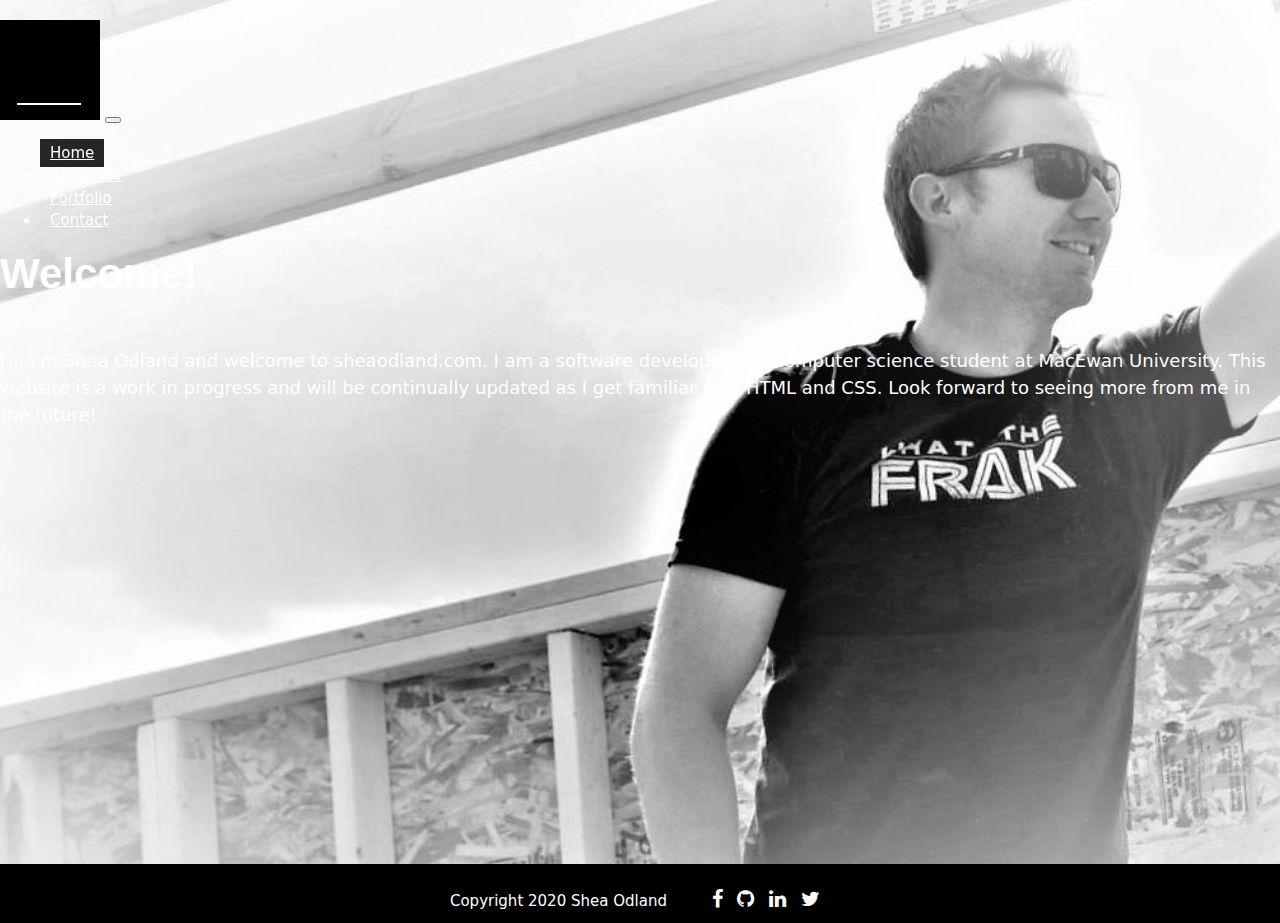
<file: index.html>
<!DOCTYPE html>
<html>
<head>
  <meta name="viewport" content="width=device-width, initial-scale=1.0, shrink-to-fit=no">
  <link rel="stylesheet" href="https://www.w3schools.com/w3css/4/w3.css">
  <link rel="stylesheet" href="https://cdnjs.cloudflare.com/ajax/libs/font-awesome/4.7.0/css/font-awesome.min.css">
  <link rel="stylesheet" href="styles.css">
  <link rel="stylesheet" href="https://stackpath.bootstrapcdn.com/bootstrap/4.5.0/css/bootstrap.min.css" integrity="sha384-9aIt2nRpC12Uk9gS9baDl411NQApFmC26EwAOH8WgZl5MYYxFfc+NcPb1dKGj7Sk" crossorigin="anonymous">
  <title>Shea Odland</title>  
</head>
<body>
	<header>
		<nav class="navbar navbar-expand-sm navbar-light">
			<video src="img/SheaOdlandLogo.mp4" autoplay loop width="100"></video>
			<button class="navbar-toggler" type="button" data-toggle="collapse" data-target="#navbarSupportedContent" aria-controls="navbarSupportedContent" aria-expanded="false" aria-label="Toggle navigation">
				<span class="navbar-toggler-icon"></span>
			</button>
			<div class="collapse navbar-collapse" id="navbarSupportedContent">
			  	<ul class="navbar-nav ml-sm-auto">
					<li class="nav-item active">
				  		<a class="nav-link" href="http://sheaodland.com">Home<span class="sr-only">(current)</span></a>
					</li>
					<li class="nav-item">
				  		<a class="nav-link" href="http://sheaodland.com/about">About Me</a>
					</li>
					<li class="nav-item">
						<a class="nav-link" href="http://sheaodland.com/portfolio">Portfolio</a>
				  	</li>
				  	<li class="nav-item">
						<a class="nav-link" href="http://sheaodland.com/contact">Contact</a>
			  		</li>
				</ul>
			</div>
		</nav>
	</header>

	<section class="banner" style="background-image: url(img/shea4.jpg);">
		<div class="container">
			<div class="row justify-content-start">
				<div class="col-sm-6">
					<h2>Welcome!</h2>
					<p>Hi, I'm Shea Odland and welcome to sheaodland.com. I am a software developer and computer science student at MacEwan University. This website is a work in progress and will be continually updated as I get familiar with HTML and CSS. Look forward to seeing more from me in the future! </p>
				</div>
			</div>
		</div>
	</section>

	<footer class="footer">
		<div class="container-fluid">
			<div class="row justify-content-end">
				<span>Copyright 2020 Shea Odland</span>
				<ul class="social">
					<li><a href="https://www.facebook.com/shea.odland/" class="fa fa-facebook" target="_blank"></a></li>
					<li><a href="https://github.com/odlands/" class="fa fa-github" target="_blank"></a></li>
					<li><a href="https://www.linkedin.com/in/shea-odland-7a04bb117/" class="fa fa-linkedin" target="_blank"></a></li>
					<li><a href="https://twitter.com/darthsweetness" class="fa fa-twitter" target="_blank"></a></li>
				</ul>
			</div>
		</div>
	</footer>

<script src="https://code.jquery.com/jquery-3.5.1.slim.min.js" integrity="sha384-DfXdz2htPH0lsSSs5nCTpuj/zy4C+OGpamoFVy38MVBnE+IbbVYUew+OrCXaRkfj" crossorigin="anonymous"></script>
<script src="https://cdn.jsdelivr.net/npm/popper.js@1.16.0/dist/umd/popper.min.js" integrity="sha384-Q6E9RHvbIyZFJoft+2mJbHaEWldlvI9IOYy5n3zV9zzTtmI3UksdQRVvoxMfooAo" crossorigin="anonymous"></script>
<script src="https://stackpath.bootstrapcdn.com/bootstrap/4.5.0/js/bootstrap.min.js" integrity="sha384-OgVRvuATP1z7JjHLkuOU7Xw704+h835Lr+6QL9UvYjZE3Ipu6Tp75j7Bh/kR0JKI" crossorigin="anonymous"></script>
</body>
</html>
</file>
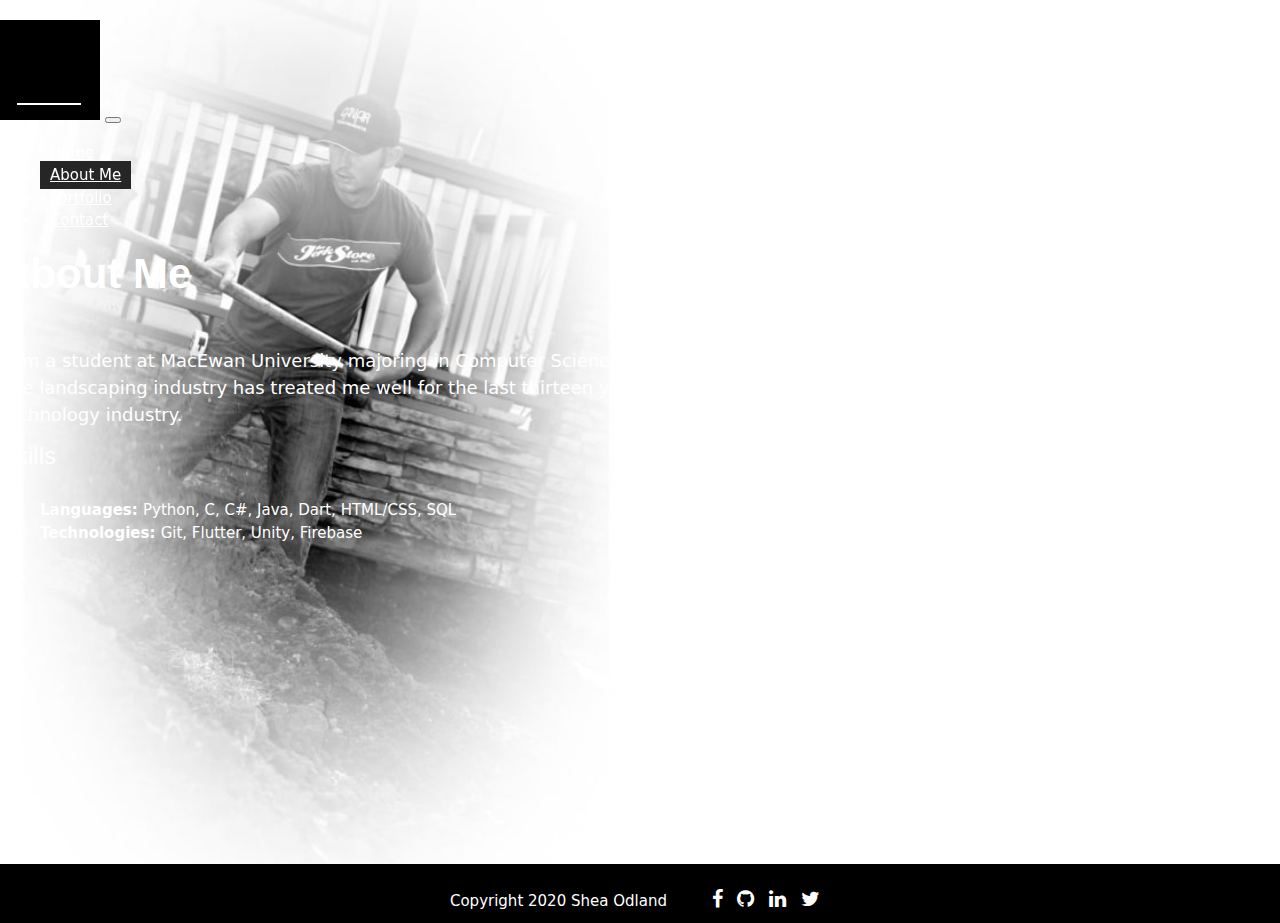
<file: about.html>
<!DOCTYPE html>
<html>
<head>
  <meta name="viewport" content="width=device-width, initial-scale=1.0, shrink-to-fit=no">
  <link rel="stylesheet" href="https://www.w3schools.com/w3css/4/w3.css">
  <link rel="stylesheet" href="https://cdnjs.cloudflare.com/ajax/libs/font-awesome/4.7.0/css/font-awesome.min.css">
  <link rel="stylesheet" href="styles.css">
  <link rel="stylesheet" href="https://stackpath.bootstrapcdn.com/bootstrap/4.5.0/css/bootstrap.min.css" integrity="sha384-9aIt2nRpC12Uk9gS9baDl411NQApFmC26EwAOH8WgZl5MYYxFfc+NcPb1dKGj7Sk" crossorigin="anonymous">
  <title>Shea Odland</title>  
</head>
<body>

	<header>
		<nav class="navbar navbar-expand-sm navbar-light">
			<video src="img/SheaOdlandLogo.mp4" autoplay loop width="100"></video>
			<!-- <img class="logo" width="100" src="img/SheaOdlandLogo.jpg" alt="SOLogo"> -->
			<button class="navbar-toggler" type="button" data-toggle="collapse" data-target="#navbarSupportedContent" aria-controls="navbarSupportedContent" aria-expanded="false" aria-label="Toggle navigation">
				<span class="navbar-toggler-icon"></span>
			</button>
			<div class="collapse navbar-collapse" id="navbarSupportedContent">
			  	<ul class="navbar-nav ml-sm-auto">
					<li class="nav-item">
				  		<a class="nav-link" href="http://sheaodland.com">Home</a>
					</li>
					<li class="nav-item active">
				  		<a class="nav-link" href="http://sheaodland.com/about">About Me<span class="sr-only">(current)</span></a>
					</li>
					<li class="nav-item">
						<a class="nav-link" href="http://sheaodland.com/portfolio">Portfolio</a>
				  	</li>
				  	<li class="nav-item">
						<a class="nav-link" href="http://sheaodland.com/contact">Contact</a>
			  		</li>
				</ul>
			</div>
		</nav>
	</header>

	<section class="banner" style="background-image: url(img/shea5.jpg);">
		<div class="container">
			<div class="row justify-content-end">
				<div class="col-sm-6">
					<h2>About Me</h2>
					<p>I am a student at MacEwan University majoring in Computer Science and minoring in Business and am set to graduate in December 2020. The landscaping industry has treated me well for the last thirteen years but I am eager to transfer my passion and work ethic to the technology industry.</p>
                    <h3>Skills</h3>
                    <ul class="skills">
                        <li><b>Languages: </b>Python, C, C#, Java, Dart, HTML/CSS, SQL</li>
                        <li><b>Technologies: </b>Git, Flutter, Unity, Firebase</li>
                    </ul>
				</div>
			</div>
		</div>
	</section>

	<!-- <nav class="main-nav shadow p-3">
		<ul>
			<li class="home"><a href="http://sheaodland.com" title="Home"><i class="fa fa-home"></i></a></li>
			<li><a href="http://sheaodland.com/about" title="About Me" class="about">About</a></li>
			<li><a href="http://sheaodland.com/portfolio" title="Portfolio">Portfolio</a></li>
			<li><a href="http://sheaodland.com/contact" title="Contact">Contact</a></li>
		</ul>
	</nav> -->
	<footer class="footer">
		<div class="container-fluid">
			<div class="row justify-content-end">
				<span>Copyright 2020 Shea Odland</span>
				<ul class="social">
					<li><a href="https://www.facebook.com/shea.odland/" class="fa fa-facebook" target="_blank"></a></li>
					<li><a href="https://github.com/odlands/" class="fa fa-github" target="_blank"></a></li>
					<li><a href="https://www.linkedin.com/in/shea-odland-7a04bb117/" class="fa fa-linkedin" target="_blank"></a></li>
					<li><a href="https://twitter.com/darthsweetness" class="fa fa-twitter" target="_blank"></a></li>
				</ul>
			</div>
		</div>
	</footer>

<script src="https://code.jquery.com/jquery-3.5.1.slim.min.js" integrity="sha384-DfXdz2htPH0lsSSs5nCTpuj/zy4C+OGpamoFVy38MVBnE+IbbVYUew+OrCXaRkfj" crossorigin="anonymous"></script>
<script src="https://cdn.jsdelivr.net/npm/popper.js@1.16.0/dist/umd/popper.min.js" integrity="sha384-Q6E9RHvbIyZFJoft+2mJbHaEWldlvI9IOYy5n3zV9zzTtmI3UksdQRVvoxMfooAo" crossorigin="anonymous"></script>
<script src="https://stackpath.bootstrapcdn.com/bootstrap/4.5.0/js/bootstrap.min.js" integrity="sha384-OgVRvuATP1z7JjHLkuOU7Xw704+h835Lr+6QL9UvYjZE3Ipu6Tp75j7Bh/kR0JKI" crossorigin="anonymous"></script>
</body>
</html>
</file>
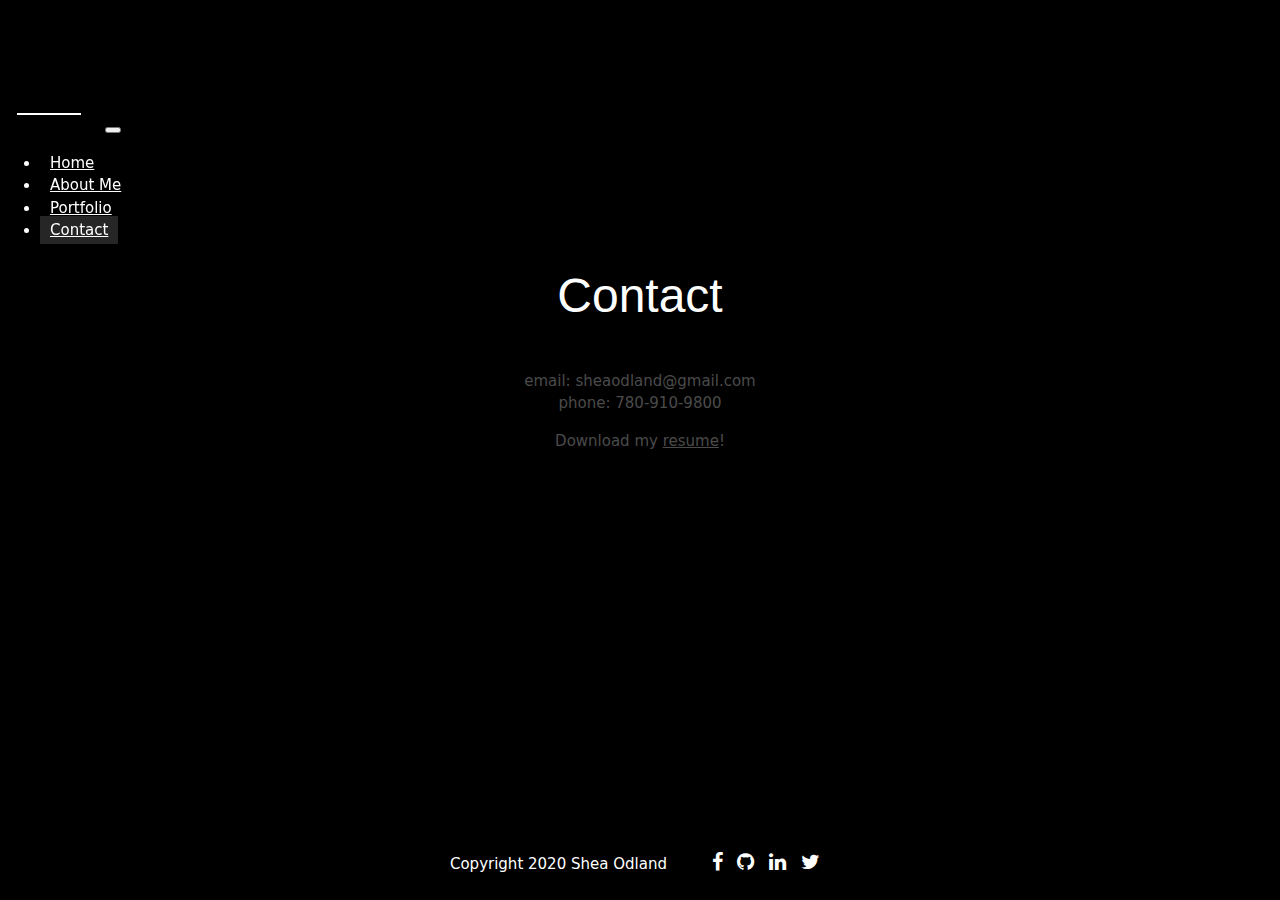
<file: contact.html>
<!DOCTYPE html>
<html>
<head>
  <meta name="viewport" content="width=device-width, initial-scale=1.0, shrink-to-fit=no">
  <link rel="stylesheet" href="https://www.w3schools.com/w3css/4/w3.css">
  <link rel="stylesheet" href="https://cdnjs.cloudflare.com/ajax/libs/font-awesome/4.7.0/css/font-awesome.min.css">
  <link rel="stylesheet" href="styles.css">
  <link rel="stylesheet" href="https://stackpath.bootstrapcdn.com/bootstrap/4.5.0/css/bootstrap.min.css" integrity="sha384-9aIt2nRpC12Uk9gS9baDl411NQApFmC26EwAOH8WgZl5MYYxFfc+NcPb1dKGj7Sk" crossorigin="anonymous">
  <title>Shea Odland</title>  
</head>
<body>
	<header>
		<nav class="navbar navbar-expand-sm navbar-light">
			<video src="img/SheaOdlandLogo.mp4" autoplay loop width="100"></video>
			<!-- <img class="logo" width="100" src="img/SheaOdlandLogo.jpg" alt="SOLogo"> -->
			<button class="navbar-toggler" type="button" data-toggle="collapse" data-target="#navbarSupportedContent" aria-controls="navbarSupportedContent" aria-expanded="false" aria-label="Toggle navigation">
				<span class="navbar-toggler-icon"></span>
			</button>
			<div class="collapse navbar-collapse" id="navbarSupportedContent">
			  	<ul class="navbar-nav ml-sm-auto">
					<li class="nav-item">
				  		<a class="nav-link" href="http://sheaodland.com">Home</a>
					</li>
					<li class="nav-item">
				  		<a class="nav-link" href="http://sheaodland.com/about">About Me</a>
					</li>
					<li class="nav-item">
						<a class="nav-link" href="http://sheaodland.com/portfolio">Portfolio</a>
				  	</li>
				  	<li class="nav-item active">
						<a class="nav-link" href="http://sheaodland.com/contact">Contact<span class="sr-only">(current)</span></a>
			  		</li>
				</ul>
			</div>
		</nav>
	</header>

    <main>
        <article class="contact">
            <h2>Contact</h2>
                <p><br>email: sheaodland@gmail.com<br>
                phone: 780-910-9800</p>
                <p>Download my <a href="/SheaOdlandResume.pdf" download>resume</a>!</p>
        </article>
    </main>
	<footer class="cfooter">
		<div class="footer">		
			<span class="copyright">Copyright 2020 Shea Odland</span>
			<div class="social">
				<ul>
					<li><a href="https://www.facebook.com/shea.odland/" class="fa fa-facebook" target="_blank"></a></li>
					<li><a href="https://github.com/odlands/" class="fa fa-github" target="_blank"></a></li>
					<li><a href="https://www.linkedin.com/in/shea-odland-7a04bb117/" class="fa fa-linkedin" target="_blank"></a></li>
					<li><a href="https://twitter.com/darthsweetness" class="fa fa-twitter" target="_blank"></a></li>
				</ul>
			</div>	
		</div>
	</footer>
	<script src="https://code.jquery.com/jquery-3.5.1.slim.min.js" integrity="sha384-DfXdz2htPH0lsSSs5nCTpuj/zy4C+OGpamoFVy38MVBnE+IbbVYUew+OrCXaRkfj" crossorigin="anonymous"></script>
	<script src="https://cdn.jsdelivr.net/npm/popper.js@1.16.0/dist/umd/popper.min.js" integrity="sha384-Q6E9RHvbIyZFJoft+2mJbHaEWldlvI9IOYy5n3zV9zzTtmI3UksdQRVvoxMfooAo" crossorigin="anonymous"></script>
	<script src="https://stackpath.bootstrapcdn.com/bootstrap/4.5.0/js/bootstrap.min.js" integrity="sha384-OgVRvuATP1z7JjHLkuOU7Xw704+h835Lr+6QL9UvYjZE3Ipu6Tp75j7Bh/kR0JKI" crossorigin="anonymous"></script>
</body>
</html>
</file>
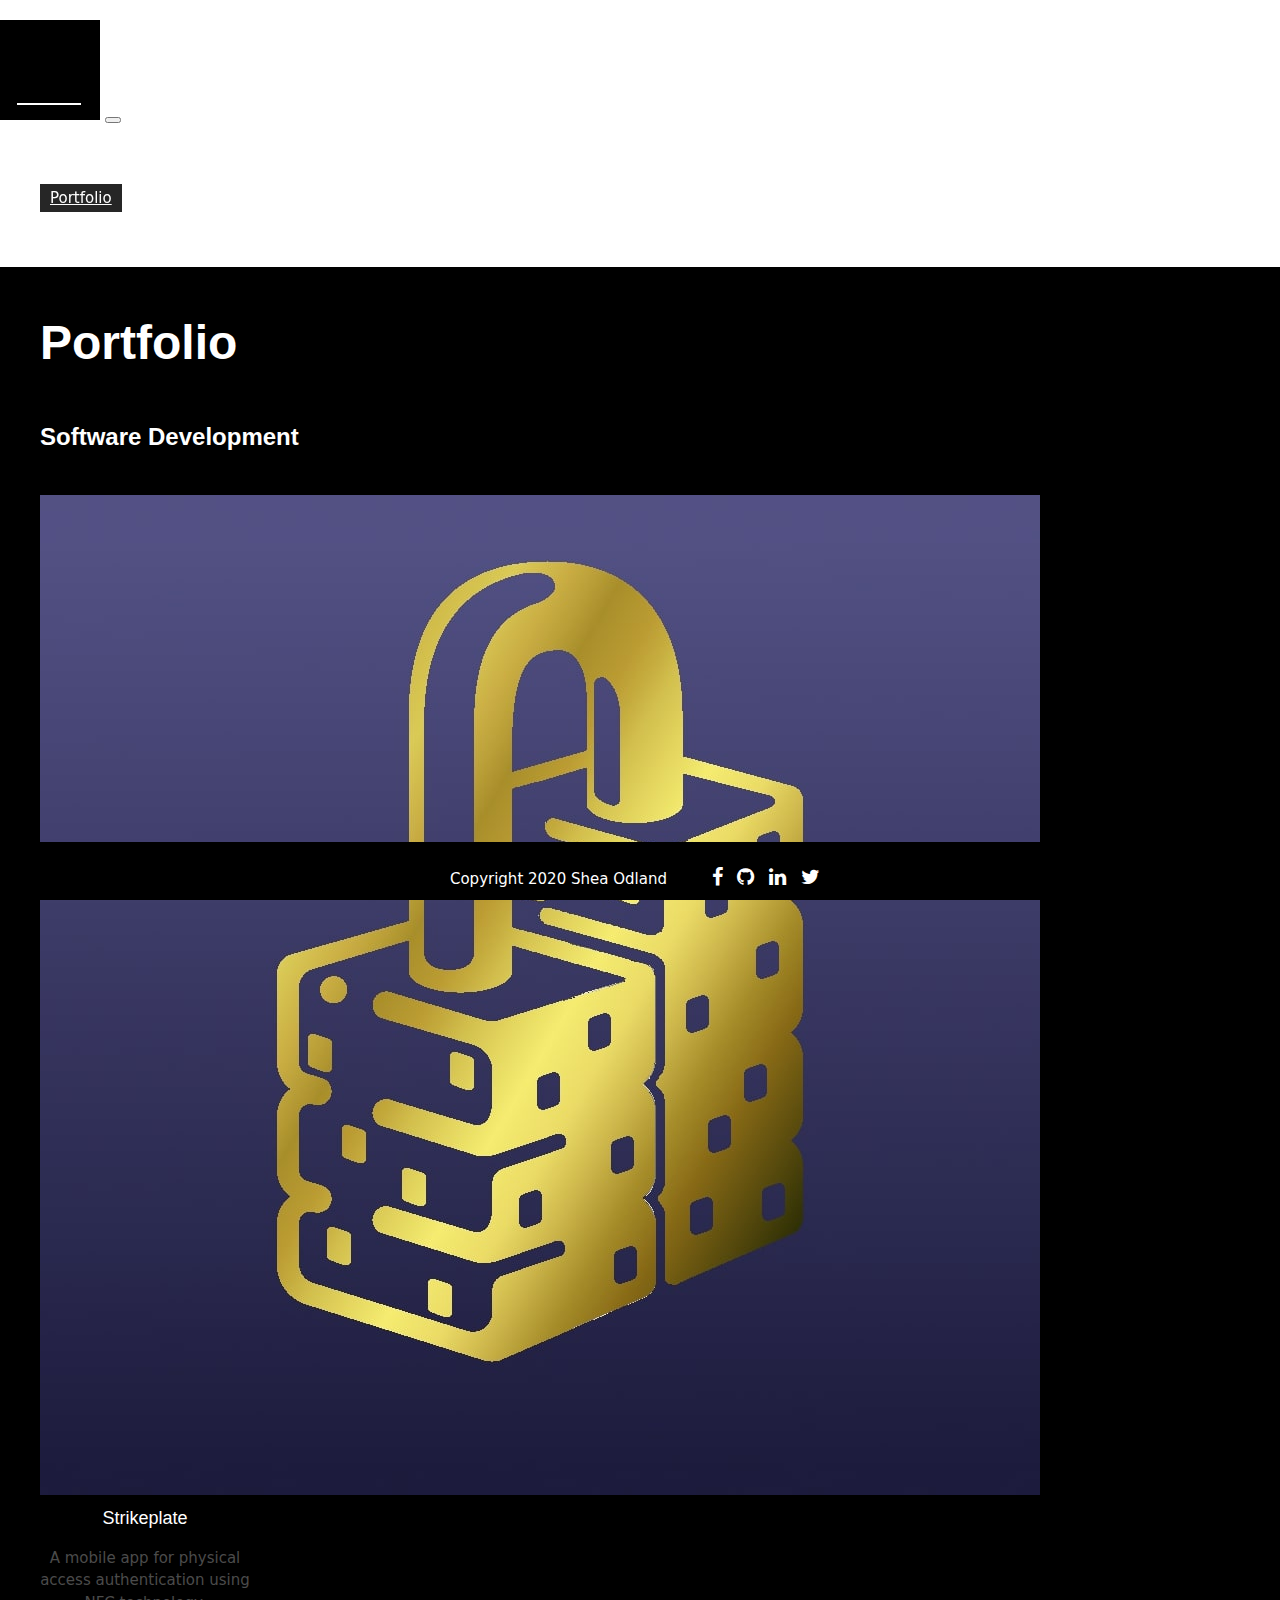
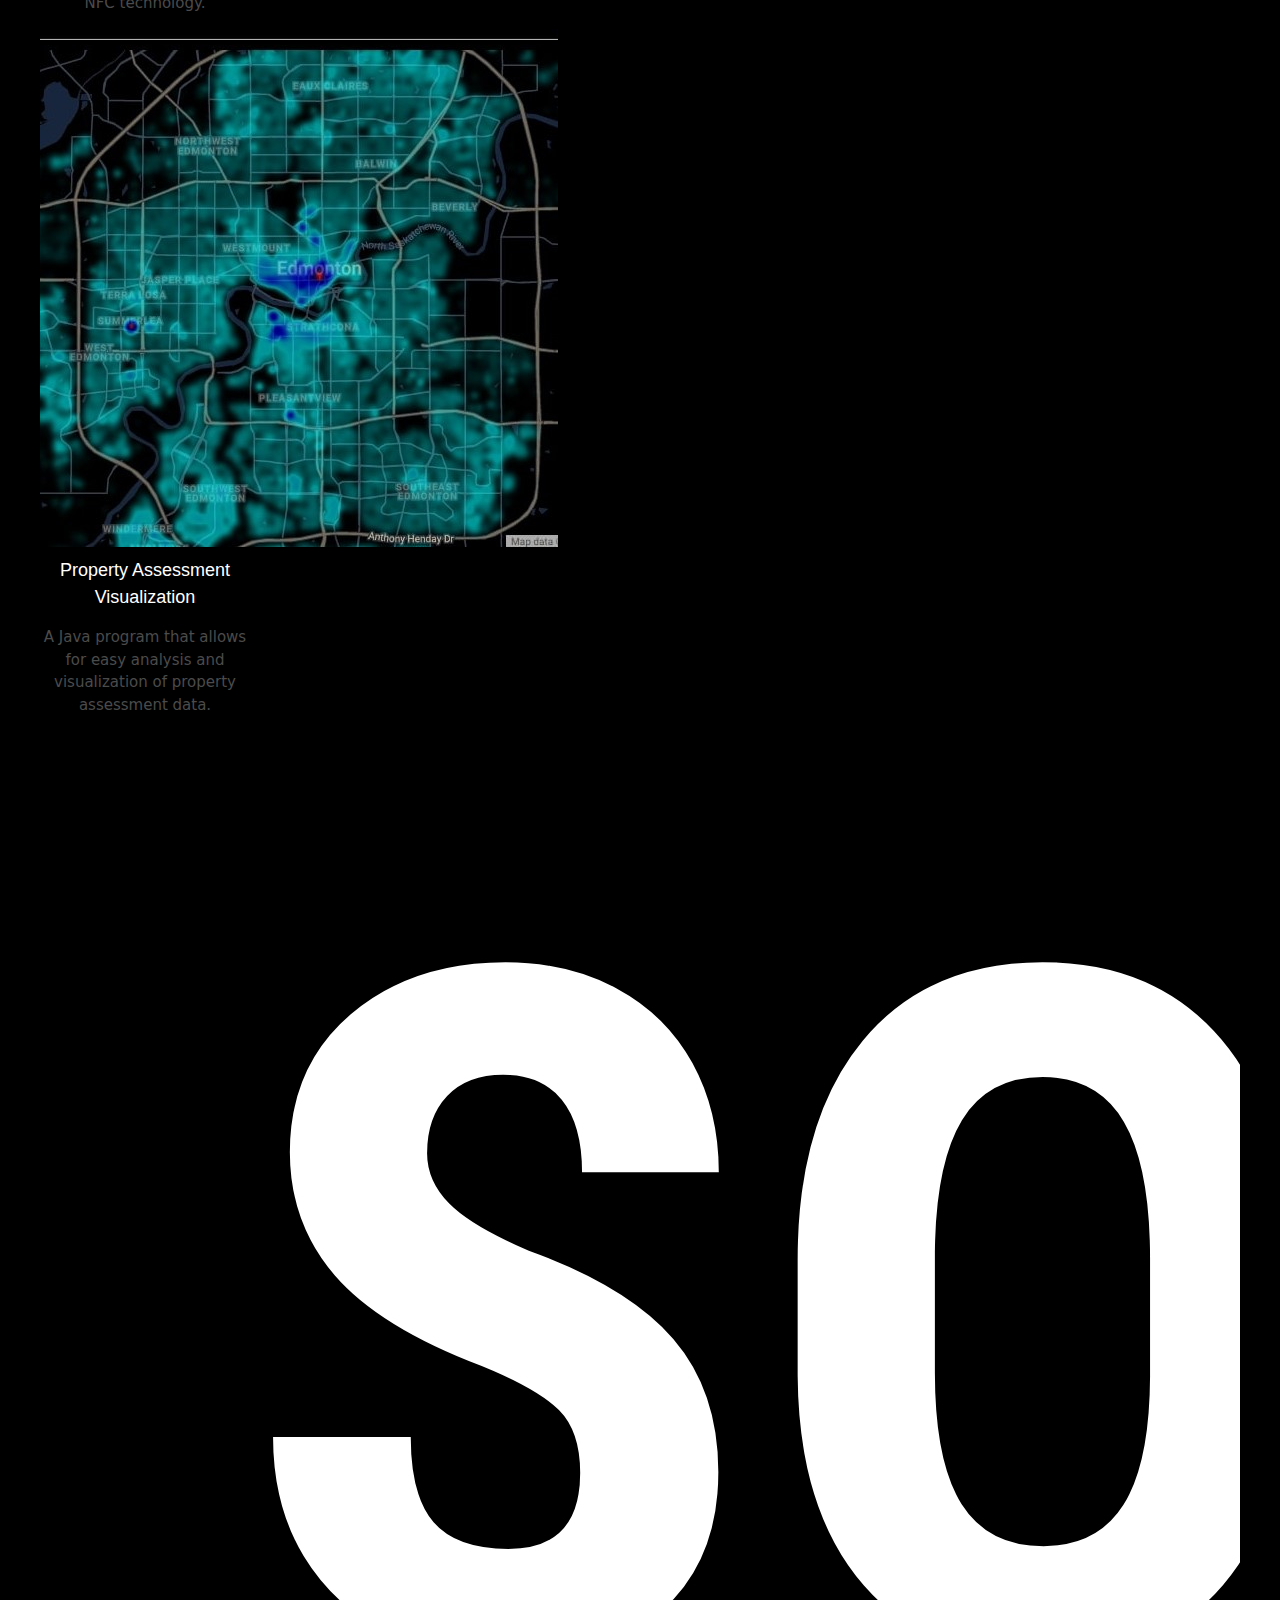
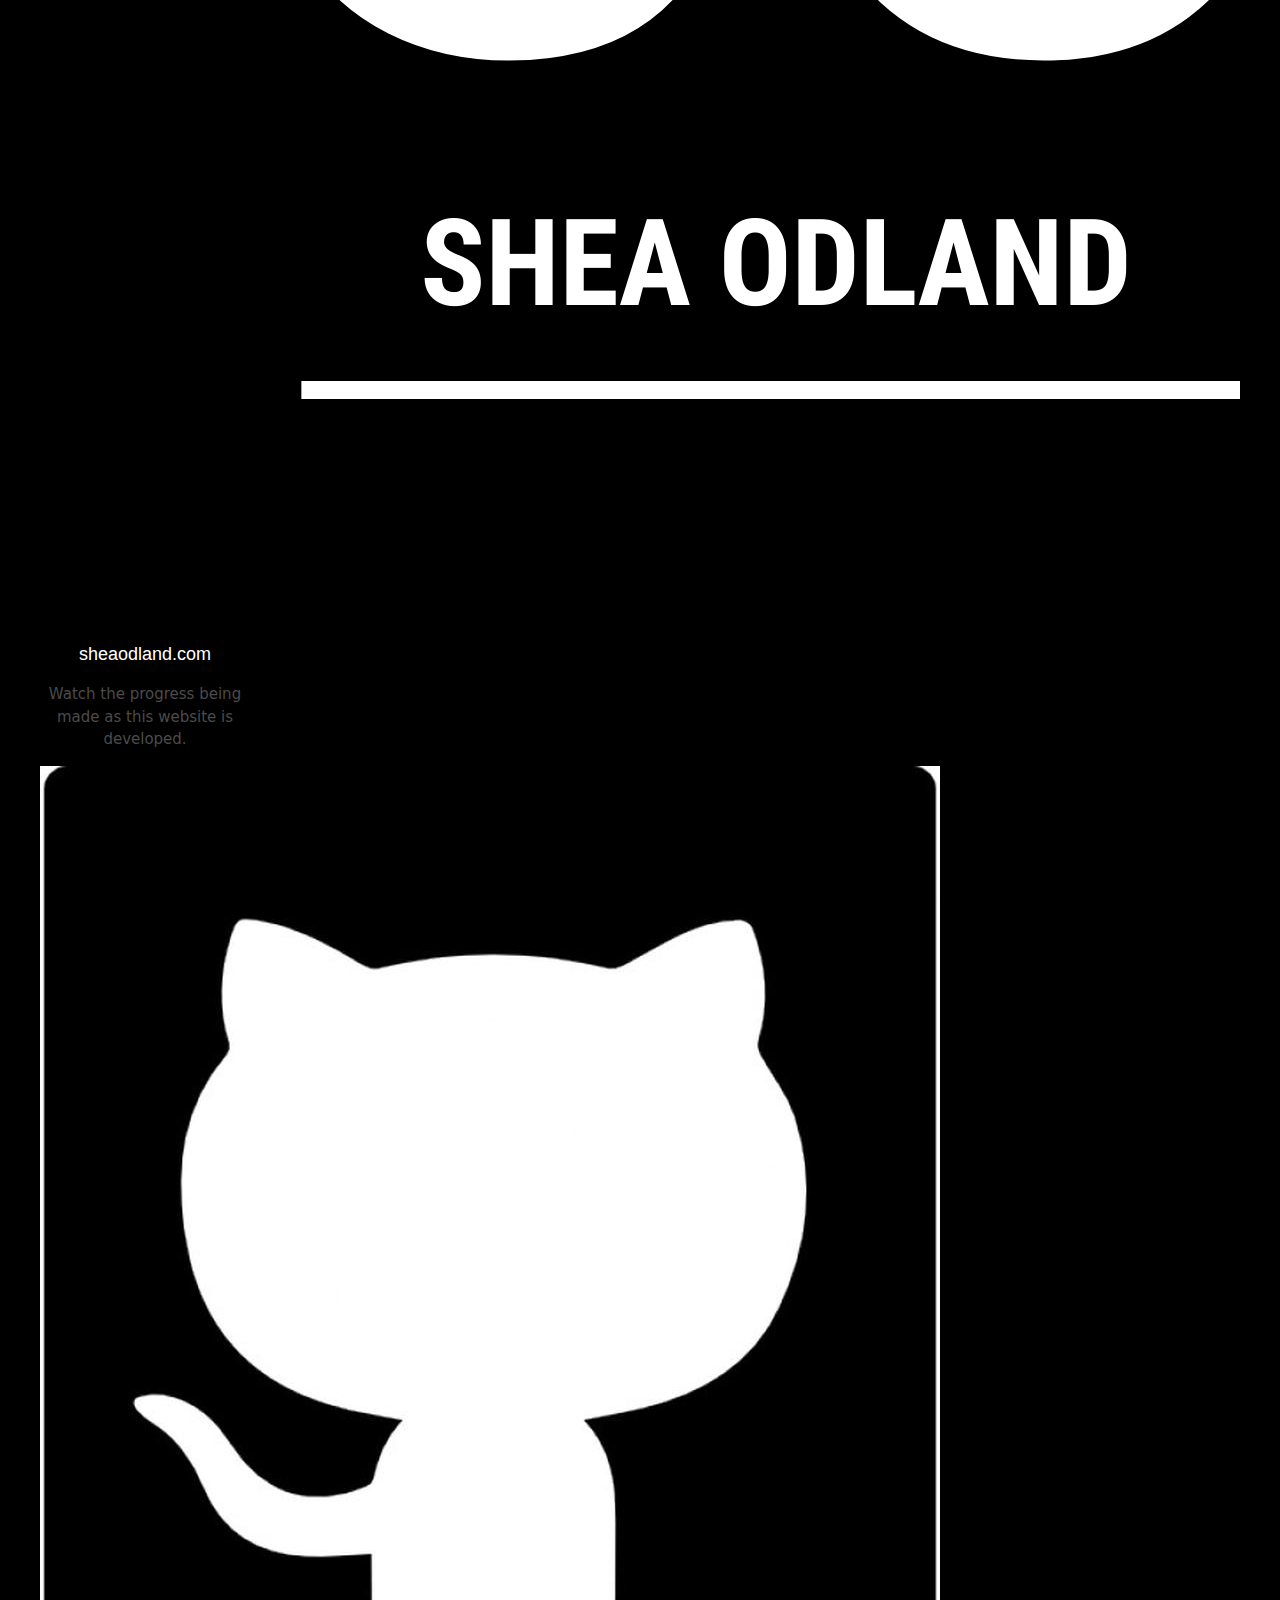
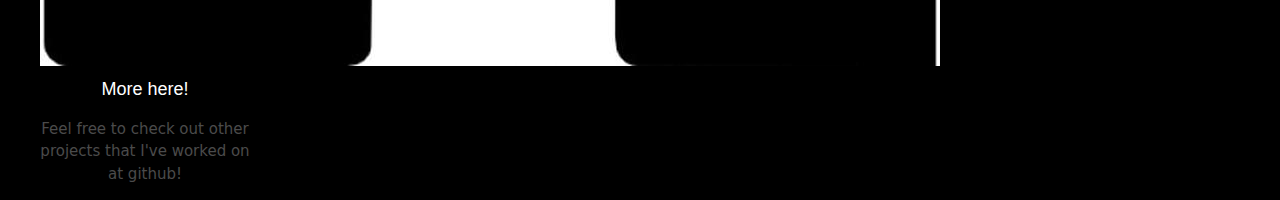
<file: portfolio.html>
<!DOCTYPE html>
<html>
<head>
  <meta name="viewport" content="width=device-width, initial-scale=1.0, shrink-to-fit=no">
  <link rel="stylesheet" href="https://www.w3schools.com/w3css/4/w3.css">
  <link rel="stylesheet" href="https://cdnjs.cloudflare.com/ajax/libs/font-awesome/4.7.0/css/font-awesome.min.css">
  <link rel="stylesheet" href="styles.css">
  <link rel="stylesheet" href="https://stackpath.bootstrapcdn.com/bootstrap/4.5.0/css/bootstrap.min.css" integrity="sha384-9aIt2nRpC12Uk9gS9baDl411NQApFmC26EwAOH8WgZl5MYYxFfc+NcPb1dKGj7Sk" crossorigin="anonymous">
  <title>Shea Odland</title>  
</head>
<body>

	<header class="pheader">
		<nav class="navbar portfolio navbar-expand-sm navbar-light">
			<video src="img/SheaOdlandLogo.mp4" autoplay loop width="100"></video>
			<button class="navbar-toggler" type="button" data-toggle="collapse" data-target="#navbarSupportedContent" aria-controls="navbarSupportedContent" aria-expanded="false" aria-label="Toggle navigation">
				<span class="navbar-toggler-icon"></span>
			</button>
			<div class="collapse navbar-collapse" id="navbarSupportedContent">
			  	<ul class="navbar-nav ml-sm-auto">
					<li class="nav-item">
				  		<a class="nav-link" href="http://sheaodland.com">Home</a>
					</li>
					<li class="nav-item">
				  		<a class="nav-link" href="http://sheaodland.com/about">About Me</a>
					</li>
					<li class="nav-item active">
						<a class="nav-link" href="http://sheaodland.com/portfolio">Portfolio<span class="sr-only">(current)</span></a>
				  	</li>
				  	<li class="nav-item">
						<a class="nav-link" href="http://sheaodland.com/contact">Contact</a>
			  		</li>
				</ul>
			</div>
		</nav>
	</header>

    <main>
        <article class="portfolio">
            <h2>Portfolio</h2>
            <h3 class="port-heads">Software Development</h3>
            <div class="container-fluid">
                <div class="scrolling-wrapper row flex-row flex-nowrap mt-4 pb-4">
                    <div class="col-auto mb-3">
                        <div class="card text-center h-100">
                            <img src="img/app_icon.jpg" class="card-img-top" alt="Strikeplate Logo">
                            <div class="card-body">
                                <h5 class="card-title">Strikeplate</h5>
                                <p class="card-text">A mobile app for physical access authentication using NFC technology.</p>
                                <a href="http://sheaodland.com/portfolio/strikeplate" class="stretched-link"></a>
                            </div>
                        </div>
                    </div>
                    <div class="col-auto mb-3">
                        <div class="card text-center h-100">
                            <img src="img/PA-heatmap (1).jpg" class="card-img-top" alt="...">
                            <div class="card-body">
                                <h5 class="card-title">Property Assessment Visualization</h5>
                                <p class="card-text">A Java program that allows for easy analysis and visualization of property assessment data.</p>
                                <a href="http://sheaodland.com/portfolio/propmanagement" class="stretched-link"></a>
                            </div>
                        </div>
                    </div>
                    <div class="col-auto mb-3">
                        <div class="card text-center h-100">
                            <img src="img/SheaOdlandLogo.jpg" class="card-img-top" alt="Shea Odland Logo">
                            <div class="card-body">
                                <h5 class="card-title">sheaodland.com</h5>
                                <p class="card-text">Watch the progress being made as this website is developed.</p>
                                <a href="http://github.com/odlands/odlands.github.io" class="stretched-link" target="_blank"></a>
                            </div>
                        </div>
                    </div>
                    <div class="col-auto mb-3">
                        <div class="card card-block text-center h-100">
                            <img src="img/github-logo-silhouette-in-a-square318-54633.jpg" class="card-img-top" alt="Github Logo">
                            <div class="card-body">
                                <h5 class="card-title">More here!</h5>
                                <p class="card-text">Feel free to check out other projects that I've worked on at github!</p>
                                <a href="https://github.com/odlands" class="stretched-link" target="_blank"></a>
                            </div>
                        </div>
                    </div>
                </div>
            </div>
        </article>
    </main>

	<footer class="footer-portfolio">
		<div class="container-fluid">
			<div class="row justify-content-end">
				<span>Copyright 2020 Shea Odland</span>
				<ul class="social">
					<li><a href="https://www.facebook.com/shea.odland/" class="fa fa-facebook" target="_blank"></a></li>
					<li><a href="https://github.com/odlands/" class="fa fa-github" target="_blank"></a></li>
					<li><a href="https://www.linkedin.com/in/shea-odland-7a04bb117/" class="fa fa-linkedin" target="_blank"></a></li>
					<li><a href="https://twitter.com/darthsweetness" class="fa fa-twitter" target="_blank"></a></li>
				</ul>
			</div>
		</div>
	</footer>

    <script src="https://code.jquery.com/jquery-3.5.1.slim.min.js" integrity="sha384-DfXdz2htPH0lsSSs5nCTpuj/zy4C+OGpamoFVy38MVBnE+IbbVYUew+OrCXaRkfj" crossorigin="anonymous"></script>
    <script src="https://cdn.jsdelivr.net/npm/popper.js@1.16.0/dist/umd/popper.min.js" integrity="sha384-Q6E9RHvbIyZFJoft+2mJbHaEWldlvI9IOYy5n3zV9zzTtmI3UksdQRVvoxMfooAo" crossorigin="anonymous"></script>
    <script src="https://stackpath.bootstrapcdn.com/bootstrap/4.5.0/js/bootstrap.min.js" integrity="sha384-OgVRvuATP1z7JjHLkuOU7Xw704+h835Lr+6QL9UvYjZE3Ipu6Tp75j7Bh/kR0JKI" crossorigin="anonymous"></script>
</body>
</html>
</file>
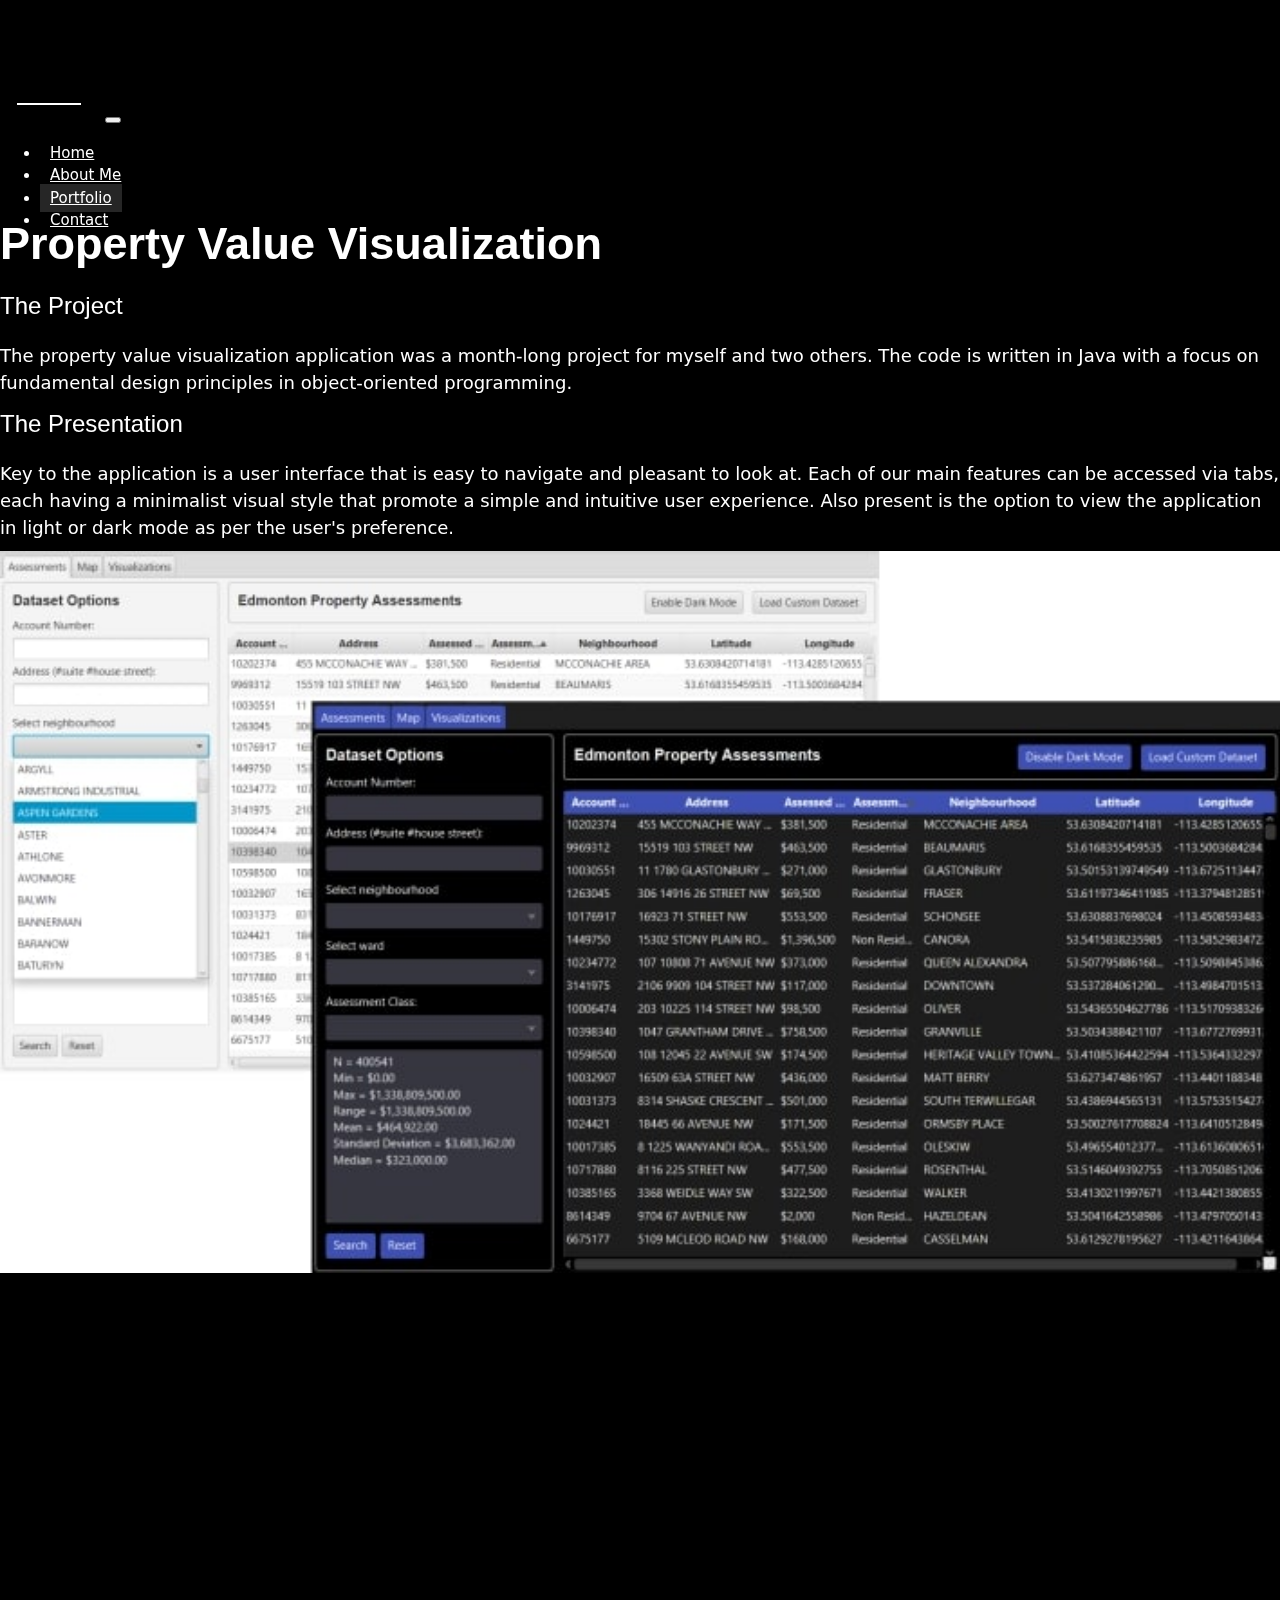
<file: portfolio/propmanagement.html>
<!DOCTYPE html>
<html>
<head>
	<meta name="viewport" content="width=device-width, initial-scale=1.0, shrink-to-fit=no">
	<link rel="stylesheet" href="https://www.w3schools.com/w3css/4/w3.css">
	<link rel="stylesheet" href="https://cdnjs.cloudflare.com/ajax/libs/font-awesome/4.7.0/css/font-awesome.min.css">
	<link rel="stylesheet" href="../styles.css">
	<link rel="stylesheet" href="https://stackpath.bootstrapcdn.com/bootstrap/4.5.0/css/bootstrap.min.css" integrity="sha384-9aIt2nRpC12Uk9gS9baDl411NQApFmC26EwAOH8WgZl5MYYxFfc+NcPb1dKGj7Sk" crossorigin="anonymous">
	<link href="https://unpkg.com/aos@2.3.1/dist/aos.css" rel="stylesheet">
	<title>Shea Odland</title>  
</head>
<body>
	<header>
		<nav class="navbar navbar-expand-sm navbar-light">
			<video src="../img/SheaOdlandLogo.mp4" autoplay loop width="100"></video>
			<button class="navbar-toggler" type="button" data-toggle="collapse" data-target="#navbarSupportedContent" aria-controls="navbarSupportedContent" aria-expanded="false" aria-label="Toggle navigation">
				<span class="navbar-toggler-icon"></span>
			</button>
			<div class="collapse navbar-collapse" id="navbarSupportedContent">
			  	<ul class="navbar-nav ml-sm-auto">
					<li class="nav-item">
				  		<a class="nav-link" href="http://sheaodland.com">Home</a>
					</li>
					<li class="nav-item">
				  		<a class="nav-link" href="http://sheaodland.com/about">About Me</a>
					</li>
					<li class="nav-item active">
						<a class="nav-link" href="http://sheaodland.com/portfolio">Portfolio<span class="sr-only">(current)</span></a>
				  	</li>
				  	<li class="nav-item">
						<a class="nav-link" href="http://sheaodland.com/contact">Contact<span class="sr-only">(current)</span></a>
			  		</li>
				</ul>
			</div>
		</nav>
	</header>

	<section class="banner strikeplate">
		<div class="container">
			<div class="row justify-content-start border-bottom" data-aos="fade-down" data-aos-duration="2000">
				<div class="col mb-5">
                    <h1 class="mt-0 mb-5 font-weight-bold">
						Property Value Visualization
					</h1>
                    <h3>The Project</h3>
					<p>
                        The property value visualization application was a month-long 
                        project for myself and two others. The code is written in Java with 
                        a focus on fundamental design principles in object-oriented programming.
                    </p>
                </div>
            </div>
            <div class="row justify-content-end border-bottom" data-aos="fade-right" data-aos-duration="2000">
                <div class="col-md-5 mt-5 my-sm-5 order-md-2">
                    <h3>The Presentation</h3>
                    <p>
                        Key to the application is a user interface that is easy to navigate and 
                        pleasant to look at. Each of our main features can be accessed via tabs, each 
                        having a minimalist visual style that promote a simple and intuitive user experience.
                        Also present is the option to view the application in light or dark mode as per the 
                        user's preference.
                    </p>
				</div>
				<div class="col-md-7 my-5 order-md-1 align-self-center">
					<img src="../img/lightdarkpa.jpg" alt="PA-LightandDark">
				</div>
            </div>
            <div class="row border-bottom" data-aos="fade-left" data-aos-duration="2000">
				<div class="col-md-5 mt-5 my-sm-5 align-self-center">
                    <h3>The Google Maps Integration</h3>
					<p> 
                        The application uses the Google Maps JavaScript API so property values can 
                        be visually represented as a heat map in any area that is read from a 
                        file. The user can also target different wards or neighborhoods to see 
                        more focused data.
                    </p>
				</div>
				<div class="col-md-7 my-5 mx-auto align-self-center">
					<img src="../img/pa-heatmap-full.jpg" alt="PA-Heatmap">
				</div>
            </div>
            <div class="row justify-content-center" data-aos="fade-right" data-aos-duration="2000">
                <div class="col-md-5 order-md-2 mt-5 align-self-center">
                    <h3>The Visualizations</h3>
                    <p>
                        Three types of visualizations are included: a pie chart with ranges of 
                        assessed values, a scatter plot with neighborhoods and average property 
                        values, and a bar graph with wards and average property values.
                    </p>
				</div>
				<div class="col-md-7  mt-5 order-md-1 align-self-center">
					<img src="../img/vizpa.jpg" alt="PA-Visualizations">
				</div>
			</div>
			<div class="row mt-5 justify-content-center" data-aos="fade-up" data-aos-duration="2000">
				<a href="https://github.com/odlands/property-assessments" target="_blank"><button type="button" class="btn btn-primary btn-lg btn-dark">See More at Github</button></a>
			</div>
		</div>
	</section>

	<footer class="footer">
		<div class="container-fluid">
			<div class="row justify-content-end">
				<span>Copyright 2020 Shea Odland</span>
				<ul class="social">
					<li><a href="https://www.facebook.com/shea.odland/" class="fa fa-facebook" target="_blank"></a></li>
					<li><a href="https://github.com/odlands/" class="fa fa-github" target="_blank"></a></li>
					<li><a href="https://www.linkedin.com/in/shea-odland-7a04bb117/" class="fa fa-linkedin" target="_blank"></a></li>
					<li><a href="https://twitter.com/darthsweetness" class="fa fa-twitter" target="_blank"></a></li>
				</ul>
			</div>
		</div>
	</footer>
	<script src="https://code.jquery.com/jquery-3.5.1.slim.min.js" integrity="sha384-DfXdz2htPH0lsSSs5nCTpuj/zy4C+OGpamoFVy38MVBnE+IbbVYUew+OrCXaRkfj" crossorigin="anonymous"></script>
	<script src="https://cdn.jsdelivr.net/npm/popper.js@1.16.0/dist/umd/popper.min.js" integrity="sha384-Q6E9RHvbIyZFJoft+2mJbHaEWldlvI9IOYy5n3zV9zzTtmI3UksdQRVvoxMfooAo" crossorigin="anonymous"></script>
	<script src="https://stackpath.bootstrapcdn.com/bootstrap/4.5.0/js/bootstrap.min.js" integrity="sha384-OgVRvuATP1z7JjHLkuOU7Xw704+h835Lr+6QL9UvYjZE3Ipu6Tp75j7Bh/kR0JKI" crossorigin="anonymous"></script>
	<script src="https://unpkg.com/aos@2.3.1/dist/aos.js"></script>
	<script>
		AOS.init();
	</script>
</body>
</html>
</file>
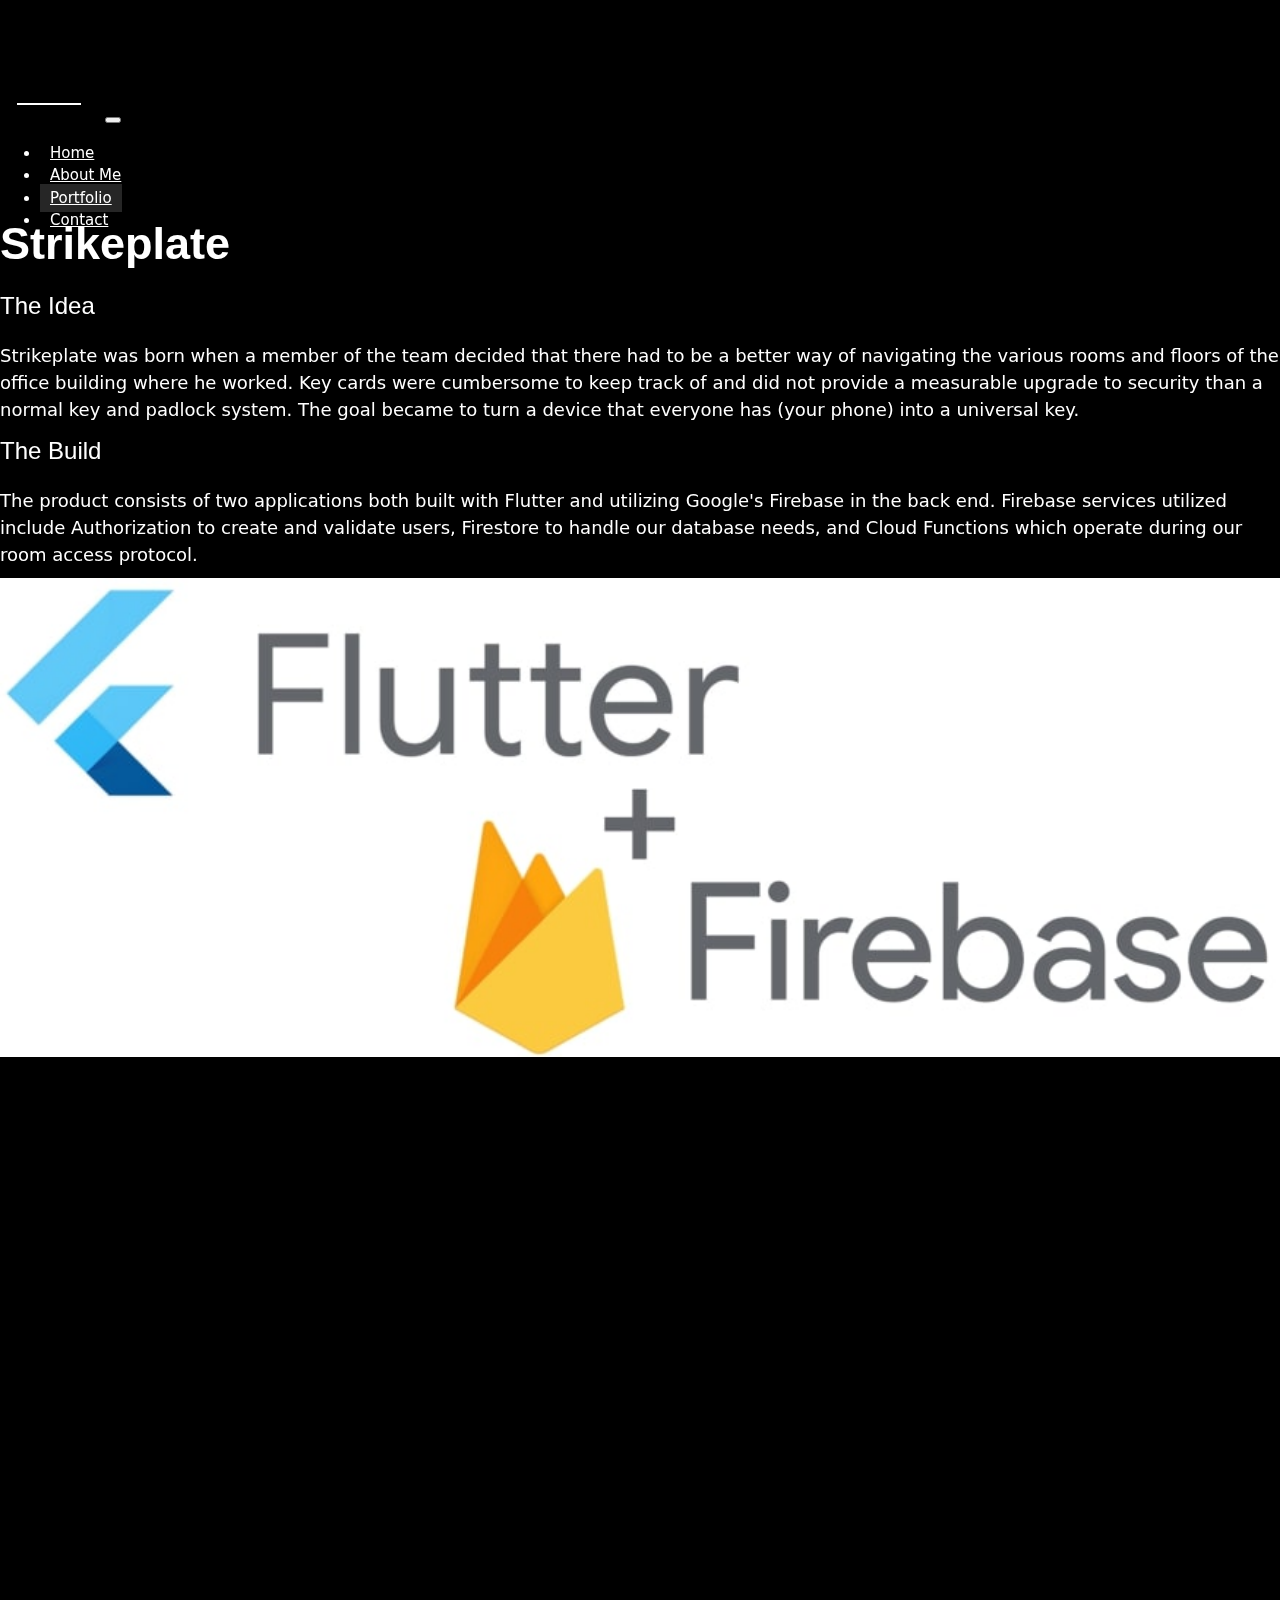
<file: portfolio/strikeplate.html>
<!DOCTYPE html>
<html>
<head>
	<meta name="viewport" content="width=device-width, initial-scale=1.0, shrink-to-fit=no">
	<link rel="stylesheet" href="https://www.w3schools.com/w3css/4/w3.css">
	<link rel="stylesheet" href="https://cdnjs.cloudflare.com/ajax/libs/font-awesome/4.7.0/css/font-awesome.min.css">
	<link rel="stylesheet" href="../styles.css">
	<link rel="stylesheet" href="https://stackpath.bootstrapcdn.com/bootstrap/4.5.0/css/bootstrap.min.css" integrity="sha384-9aIt2nRpC12Uk9gS9baDl411NQApFmC26EwAOH8WgZl5MYYxFfc+NcPb1dKGj7Sk" crossorigin="anonymous">
	<link href="https://unpkg.com/aos@2.3.1/dist/aos.css" rel="stylesheet">
	<title>Shea Odland</title>  
</head>
<body>
	<header>
		<nav class="navbar navbar-expand-sm navbar-light">
			<video src="../img/SheaOdlandLogo.mp4" autoplay loop width="100"></video>
			<button class="navbar-toggler" type="button" data-toggle="collapse" data-target="#navbarSupportedContent" aria-controls="navbarSupportedContent" aria-expanded="false" aria-label="Toggle navigation">
				<span class="navbar-toggler-icon"></span>
			</button>
			<div class="collapse navbar-collapse" id="navbarSupportedContent">
			  	<ul class="navbar-nav ml-sm-auto">
					<li class="nav-item">
				  		<a class="nav-link" href="http://sheaodland.com">Home</a>
					</li>
					<li class="nav-item">
				  		<a class="nav-link" href="http://sheaodland.com/about">About Me</a>
					</li>
					<li class="nav-item active">
						<a class="nav-link" href="http://sheaodland.com/portfolio">Portfolio<span class="sr-only">(current)</span></a>
				  	</li>
				  	<li class="nav-item">
						<a class="nav-link" href="http://sheaodland.com/contact">Contact<span class="sr-only">(current)</span></a>
			  		</li>
				</ul>
			</div>
		</nav>
	</header>

	<section class="banner strikeplate">
		<div class="container">
			<div class="row justify-content-start border-bottom" data-aos="fade-down" data-aos-duration="2000">
				<div class="col mb-5">
                    <h1 class="mt-0 mb-5 font-weight-bold">
						Strikeplate
					</h1>
                    <h3>The Idea</h3>
					<p>Strikeplate was born when a member of the team decided that there had 
                        to be a better way of navigating the various rooms and floors of the office 
                        building where he worked. Key cards were cumbersome to keep track of and did
                        not provide a measurable upgrade to security than a normal key and padlock 
                        system. The goal became to turn a device that everyone has (your phone) into 
                        a universal key.
                    </p>
                </div>
            </div>
            <div class="row justify-content-end border-bottom" data-aos="fade-left" data-aos-duration="2000">
                <div class="col-md-7 mt-5 my-sm-5 order-md-2">
                    <h3>The Build</h3>
                    <p>The product consists of two applications both built with Flutter and utilizing
                        Google's Firebase in the back end. Firebase services utilized include Authorization
                        to create and validate users, Firestore to handle our database needs, and Cloud 
                        Functions which operate during our room access protocol. 
                    </p>
				</div>
				<div class="col-md-5 my-5 order-md-1 align-self-center">
					<img src="../img/flfb.jpg" alt="Flutter/Firebase">
				</div>
            </div>
            <div class="row border-bottom" data-aos="fade-right" data-aos-duration="2000">
				<div class="col-md-5 mt-5 my-sm-5 align-self-center">
                    <h3>The Web App</h3>
					<p>Our web application is built solely for the administrator. It allows her to validate
                        new users, add accessibility parameters to any user, and set accessibility options for 
                        rooms and buildings.  
                    </p>
				</div>
				<div class="col-md-7 my-5 mx-auto align-self-center">
					<img src="../img/webappsp.jpg" alt="Strikeplate Web App">
				</div>
            </div>
            <div class="row justify-content-center" data-aos="fade-left" data-aos-duration="2000">
                <div class="col-md-7 order-md-2 mt-5 align-self-center">
                    <h3>The Mobile App</h3>
                    <p>Once a user downloads the app and gets validated by their administrator, their
                        phone becomes their key. If she would like to gain access to a room, she opens
                        her app, clicks the lock button in the center of the screen, and holds her phone
                        to the key reader. With the phone communicating with the reader by way of NFC, our
                        room access protocol determines whether or not the user is allowed to gain access
                        to the room.
                    </p>
				</div>
				<div class="col-8 col-md-5 order-md-1 p-5 align-self-center">
					<img src="../img/mobileappsp.jpg" alt="Strikeplate Mobile App">
				</div>
			</div>
			<div class="row mt-5 justify-content-center" data-aos="fade-up" data-aos-duration="2000">
				<a href="www.github.com/odlands/strikeplate" target="_blank"><button type="button" class="btn btn-primary btn-lg btn-dark">See More at Github</button></a>
			</div>
		</div>
	</section>

	<footer class="footer">
		<div class="container-fluid">
			<div class="row justify-content-end">
				<span>Copyright 2020 Shea Odland</span>
				<ul class="social">
					<li><a href="https://www.facebook.com/shea.odland/" class="fa fa-facebook" target="_blank"></a></li>
					<li><a href="https://github.com/odlands/" class="fa fa-github" target="_blank"></a></li>
					<li><a href="https://www.linkedin.com/in/shea-odland-7a04bb117/" class="fa fa-linkedin" target="_blank"></a></li>
					<li><a href="https://twitter.com/darthsweetness" class="fa fa-twitter" target="_blank"></a></li>
				</ul>
			</div>
		</div>
	</footer>
	<script src="https://code.jquery.com/jquery-3.5.1.slim.min.js" integrity="sha384-DfXdz2htPH0lsSSs5nCTpuj/zy4C+OGpamoFVy38MVBnE+IbbVYUew+OrCXaRkfj" crossorigin="anonymous"></script>
	<script src="https://cdn.jsdelivr.net/npm/popper.js@1.16.0/dist/umd/popper.min.js" integrity="sha384-Q6E9RHvbIyZFJoft+2mJbHaEWldlvI9IOYy5n3zV9zzTtmI3UksdQRVvoxMfooAo" crossorigin="anonymous"></script>
	<script src="https://stackpath.bootstrapcdn.com/bootstrap/4.5.0/js/bootstrap.min.js" integrity="sha384-OgVRvuATP1z7JjHLkuOU7Xw704+h835Lr+6QL9UvYjZE3Ipu6Tp75j7Bh/kR0JKI" crossorigin="anonymous"></script>
	<script src="https://unpkg.com/aos@2.3.1/dist/aos.js"></script>
	<script>
		AOS.init();
	</script>
</body>
</html>
</file>
<file: styles.css>
/* shared properties */

header{
    position: absolute;
    z-index: 10;
    width: 100%;
}

.banner{
    position: relative;
    min-height: 96vh;
    background-size: cover;
    background-position: center;
    padding: 200px 0 100px;
}
.banner h2{
    margin:  1em 0;
    padding: 0;
    font-size: 2.8em;
    font-weight: 700;
}
/* .banner h3{
    margin: 1em 0 0;
} */
.banner p{
    margin: 1em 0 0;
    padding: 0;
    line-height: 1.5em;
    font-size: 1.2em;
}
.banner.strikeplate img{
    width: 100%;
    margin: 10px 0 0;
}
.navbar{
    padding: 20px 0;
}
.nav-item{
    font-weight: 500;
}
.navbar-light .navbar-nav .nav-item.active .nav-link{
    background: #262626;
    color: #fff;
}
.navbar-light .navbar-nav .nav-item .nav-link{
    padding: 5px 10px;
    text-align: end;
}
.navbar-light .navbar-nav .nav-item .nav-link:hover{
    background: rgb(90, 90, 90);
    color: white;
}
main{
    max-width: 100%;
    padding: 0 40px;
    box-sizing: border-box;
    text-align: center;
    position: relative;
}
article h2{
    font-size: 48px;
}
article p{
    line-height: 1.5em;
    color: #4b4b4b;
}

footer{
    position: relative;
    width: 100%;
    background: black;
    color: white;
    padding: 10px;
    text-align: center;   
}

.footer ul li{
    display: inline-block;
}

.footer-portfolio {
    position: absolute;
    bottom: 0;
    width: 100%;
}

.footer-portfolio ul li {
    display: inline-block;
}

.social{
    display: inline-block;
    margin-bottom: 0rem;
}
.social li a{
    color: white;
    padding-right: 10px;
}
.card{
    width: 14rem;
}
.skills{
    display: inline-block;
    list-style: none;
}
.fa{
    font-size: 20px;
    text-decoration: none;
}
.scrolling-wrapper{
    overflow-x: auto;
}
body{
	background-color: black;
	color: #fff;
	font-family: 'system-ui';
}
h1{
	font-weight: 800;
	font-size: 3em;
}
.subtitle{
	font-size: 1.25em;
	opacity: 0.65;
}

/* page-specific properties */

.banner.about h3{
    margin: 1em 0 1em;
}
.pheader{
    z-index: 0;
    position: relative;
}
.navbar.portfolio{
    background-color: white;
    width: 100%;
}
.portfolio h2{
    margin-top: 40px;
    text-align: start;
    font-weight: 700;
}
.portfolio h3{
    margin: 40px 0;
    text-align: start;
    font-weight: 600;
}
main .contact{
    position: relative;
    top: 250px;
    z-index: -1;
}
.cfooter{
    position: fixed;
    bottom: 0;
}

::-webkit-scrollbar{
    width: 0px;
    background: transparent;
}


/* pseudo-classes */

.card:hover{
    position: relative;
    top: -4px;
}

@media screen and (max-width:575px){
    .banner{
        background-position: left;
    }
    .banner h2{
        font-size: 1.8em;
    }
    .banner.about{
        background-position: right;
    }
    footer{
        background: black;
        color: white;
    }
    .footer ul li{
        text-align: center;
        margin: 0;
    }
    .social{
        margin-left: 0px;
        text-align: center;
    }
}
</file>
